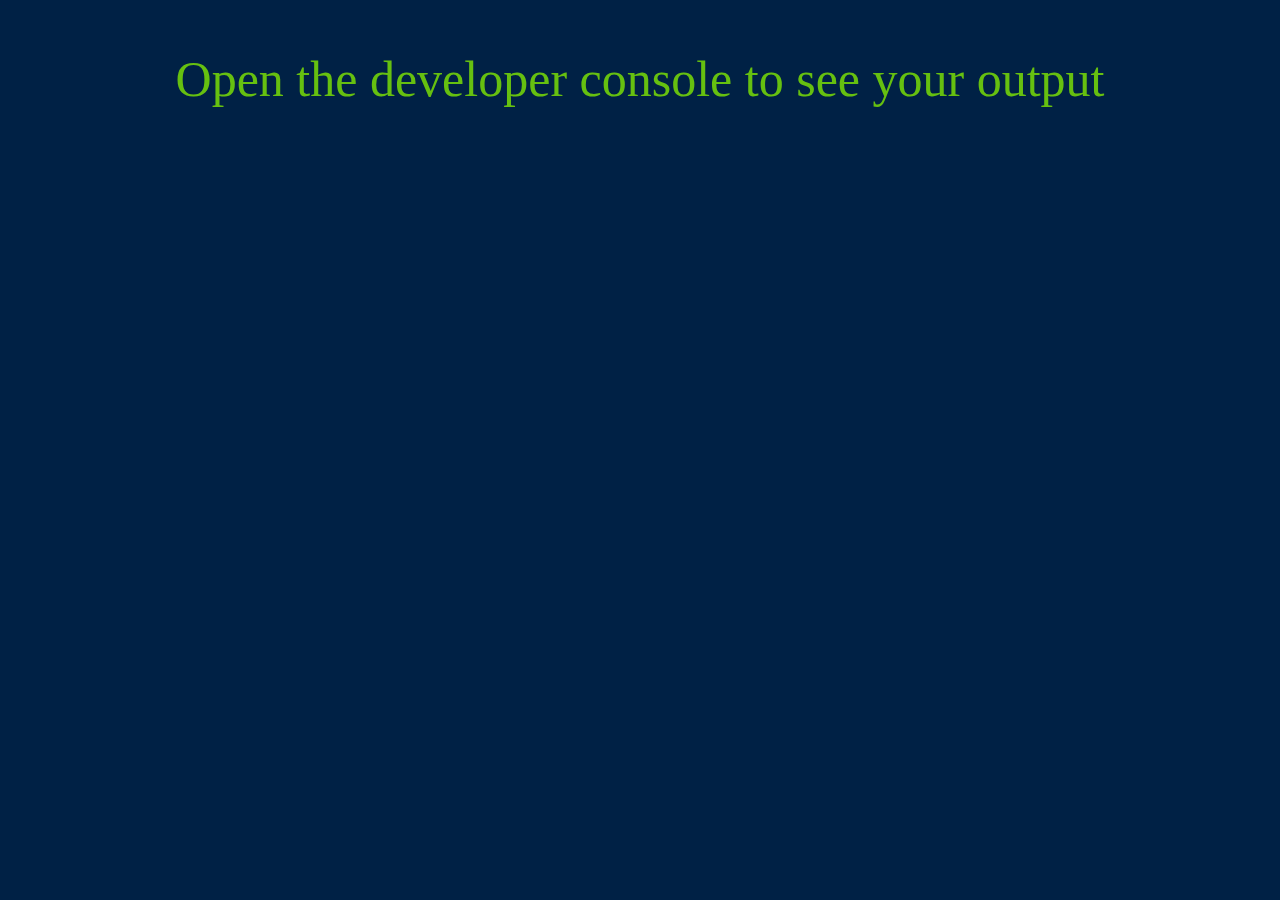
<file: class-00/lab-b/starter-code/index.html>
<!DOCTYPE html>
<html>
  <head>
    <title>Arrow Functions</title>
    <link rel="stylesheet" href="./styles.css">
  </head>
  <body>
    <main>
      <p>Open the developer console to see your output</p>
    </main>
    <script src="./app.js"></script>
  </body>
</html>
</file>
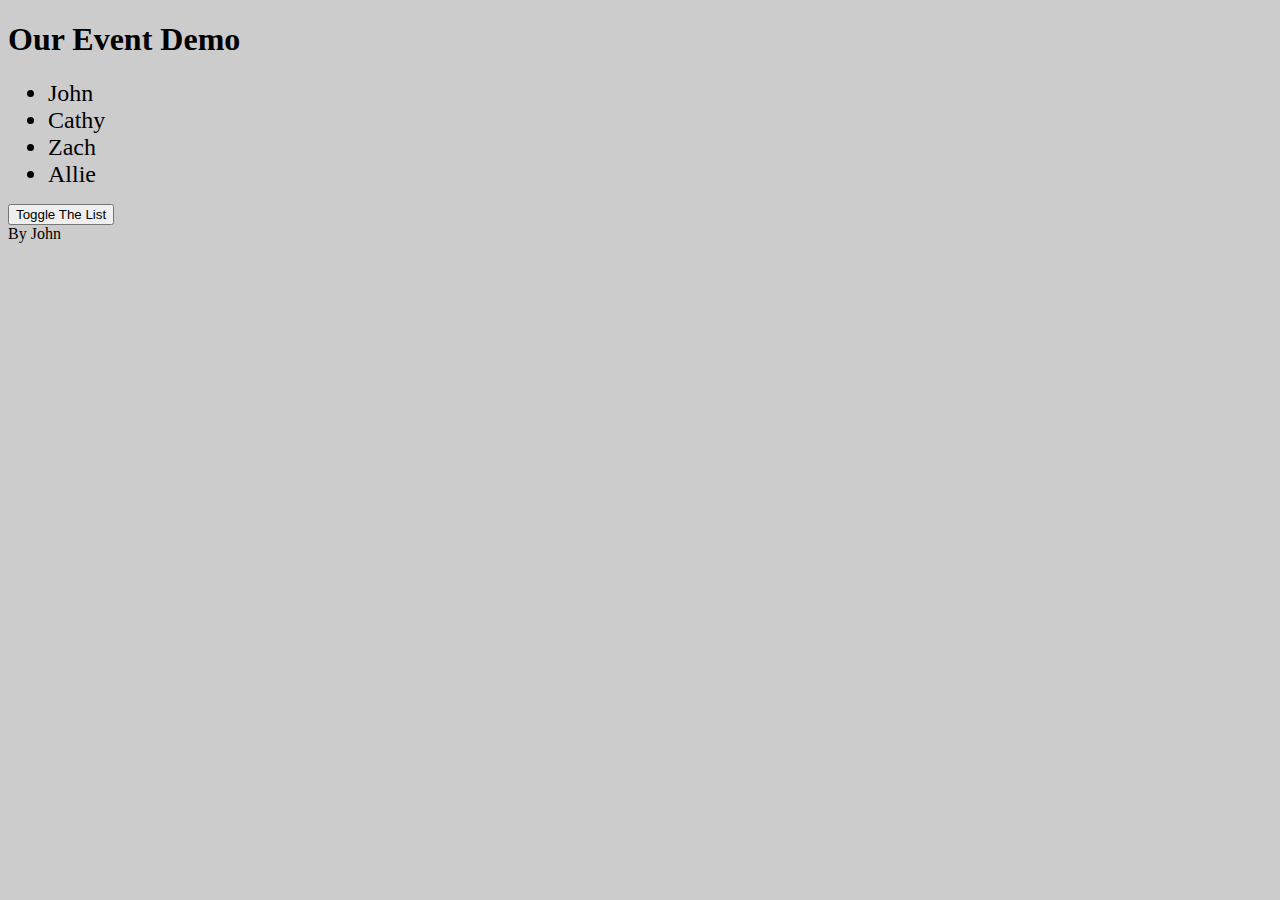
<file: class-02/demos/events/index.html>
<!DOCTYPE html>
<html>
  <head>
    <title>Events Demo</title>
    <link rel="stylesheet" href="styles.css" />
  </head>
  <body>
  <header><h1>Our Event Demo</h1></header>
    <main>
      <ul>
        <li class="person-template">
          <span class="ppl"></span>
        </li>
      </ul>
      <button>Toggle The List</button>
    </main>
    <footer>By John</footer>
    <script src="https://code.jquery.com/jquery-3.4.1.js"></script>
    <script src="app.js"></script>
  </body>
</html>
</file>
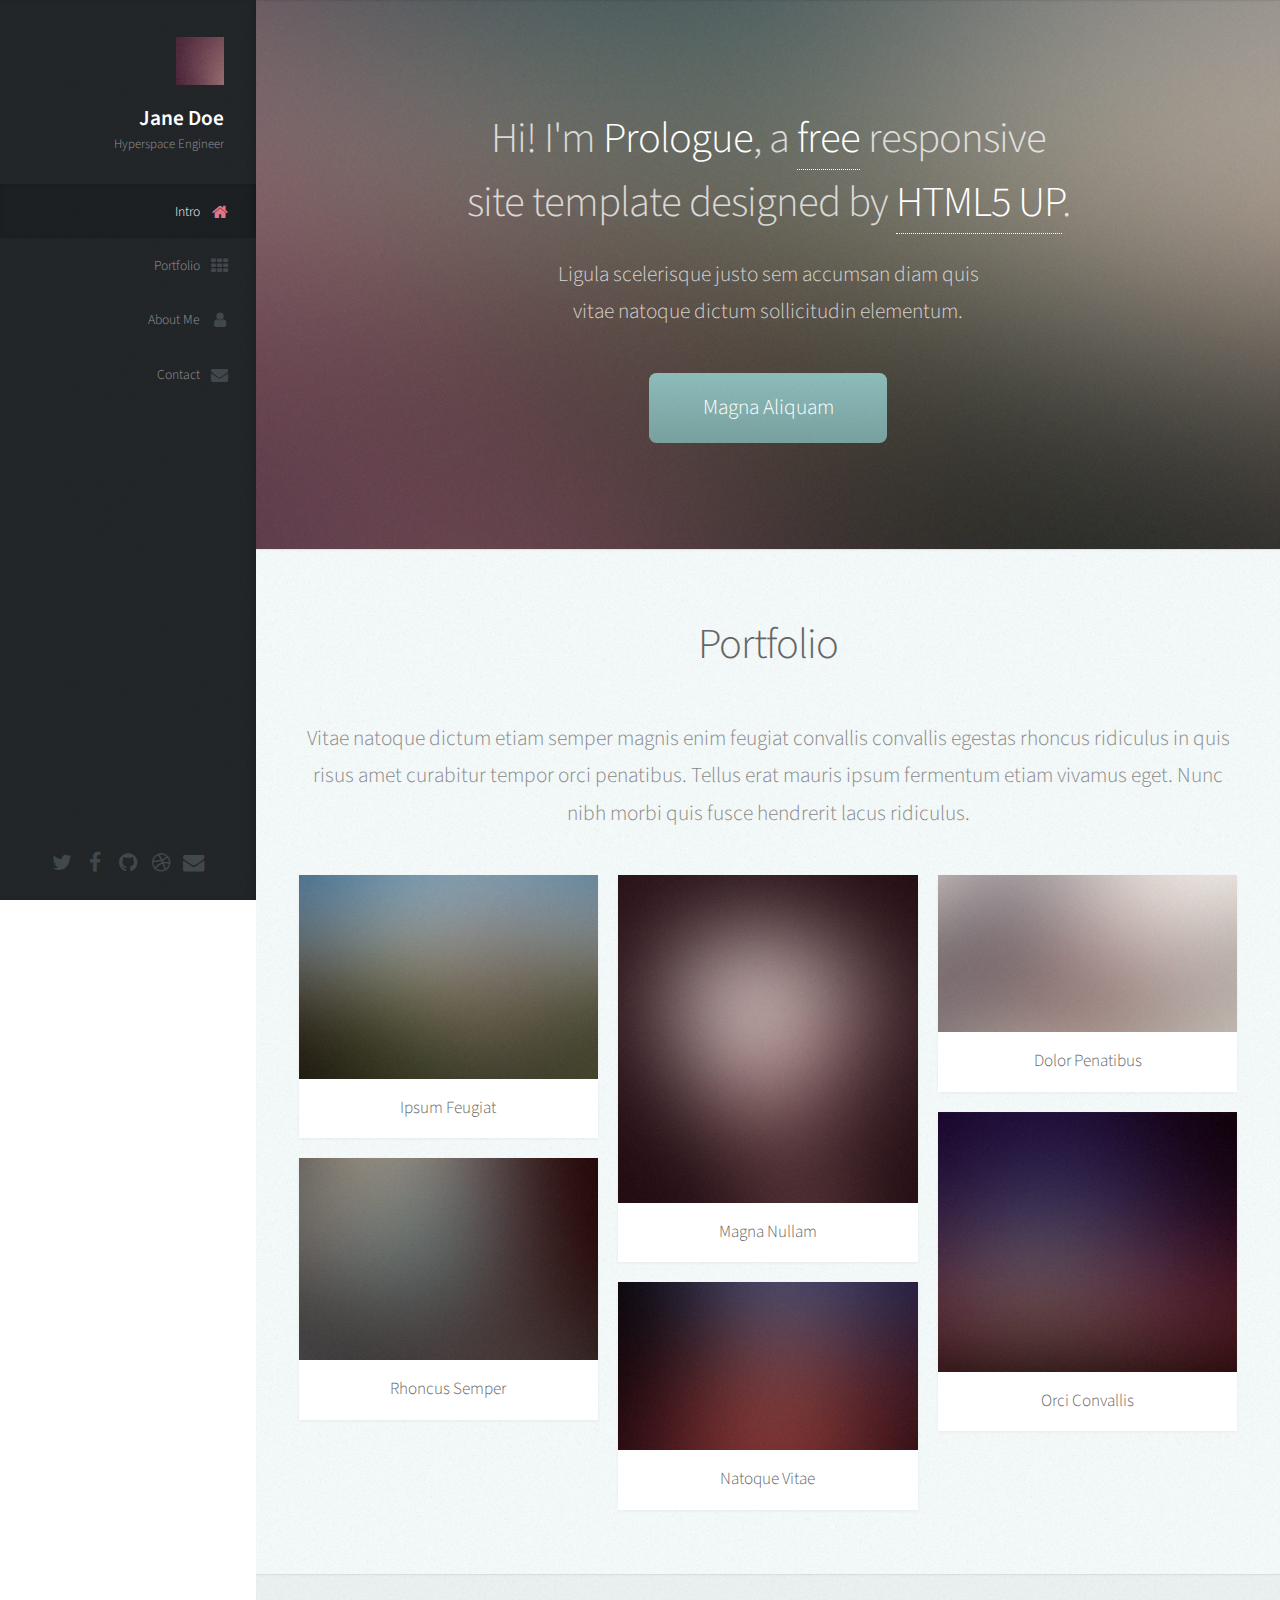
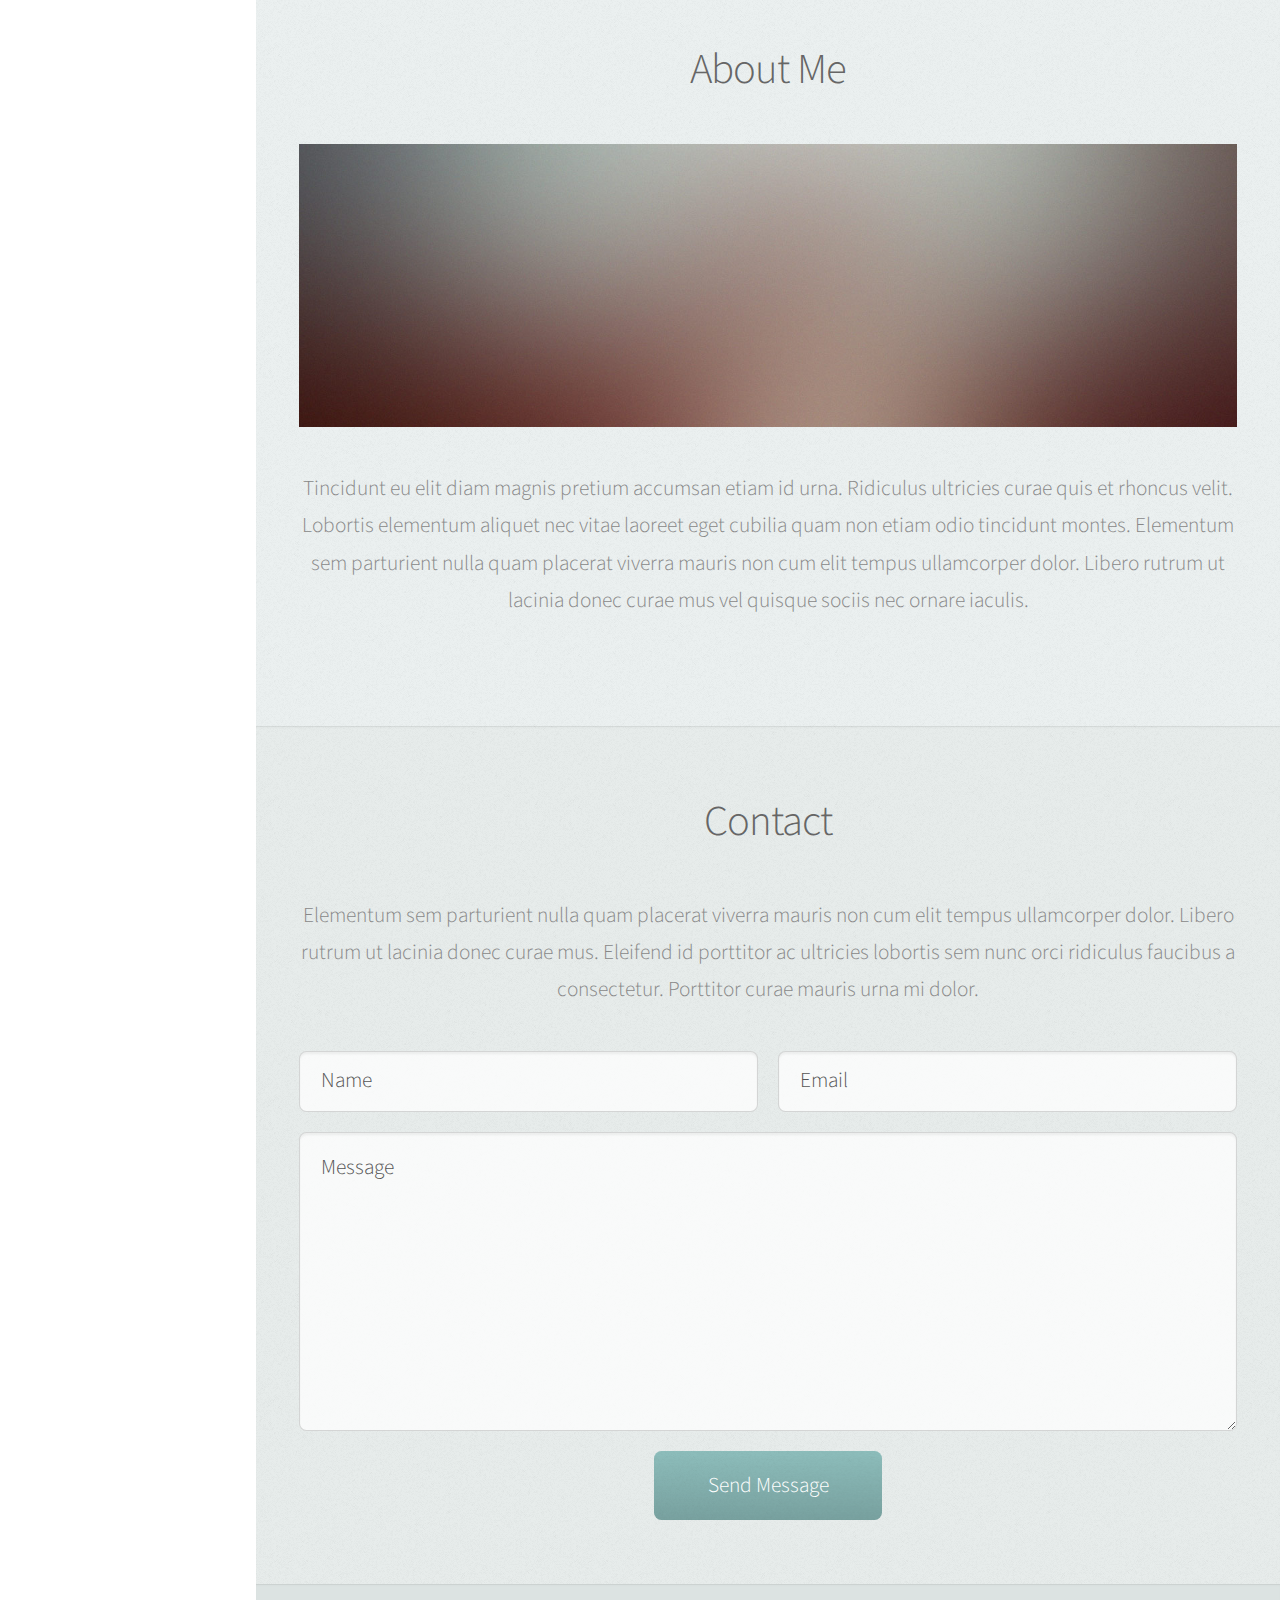
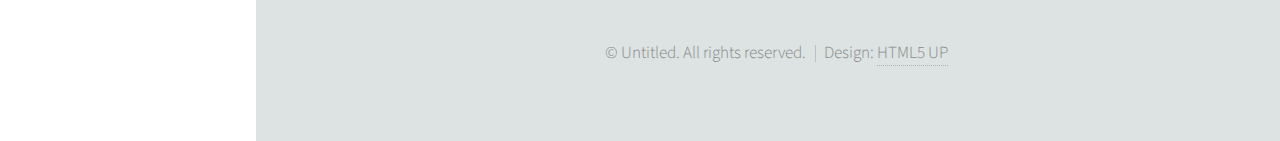
<file: class-04/lab/starter-code/index.html>
<!DOCTYPE HTML>
<!--
	Prologue by HTML5 UP
	html5up.net | @ajlkn
	Free for personal and commercial use under the CCA 3.0 license (html5up.net/license)
-->
<html>
	<head>
		<title>Prologue by HTML5 UP</title>
		<meta charset="utf-8" />
		<meta name="viewport" content="width=device-width, initial-scale=1, user-scalable=no" />
		<link rel="stylesheet" href="assets/css/main.css" />
	</head>
	<body class="is-preload">

		<!-- Header -->
			<div id="header">

				<div class="top">

					<!-- Logo -->
						<div id="logo">
							<span class="image avatar48"><img src="images/avatar.jpg" alt="" /></span>
							<h1 id="title">Jane Doe</h1>
							<p>Hyperspace Engineer</p>
						</div>

					<!-- Nav -->
						<nav id="nav">
							<ul>
								<li><a href="#top" id="top-link"><span class="icon fa-home">Intro</span></a></li>
								<li><a href="#portfolio" id="portfolio-link"><span class="icon fa-th">Portfolio</span></a></li>
								<li><a href="#about" id="about-link"><span class="icon fa-user">About Me</span></a></li>
								<li><a href="#contact" id="contact-link"><span class="icon fa-envelope">Contact</span></a></li>
							</ul>
						</nav>

				</div>

				<div class="bottom">

					<!-- Social Icons -->
						<ul class="icons">
							<li><a href="#" class="icon fa-twitter"><span class="label">Twitter</span></a></li>
							<li><a href="#" class="icon fa-facebook"><span class="label">Facebook</span></a></li>
							<li><a href="#" class="icon fa-github"><span class="label">Github</span></a></li>
							<li><a href="#" class="icon fa-dribbble"><span class="label">Dribbble</span></a></li>
							<li><a href="#" class="icon fa-envelope"><span class="label">Email</span></a></li>
						</ul>

				</div>

			</div>

		<!-- Main -->
			<div id="main">

				<!-- Intro -->
					<section id="top" class="one dark cover">
						<div class="container">

							<header>
								<h2 class="alt">Hi! I'm <strong>Prologue</strong>, a <a href="http://html5up.net/license">free</a> responsive<br />
								site template designed by <a href="http://html5up.net">HTML5 UP</a>.</h2>
								<p>Ligula scelerisque justo sem accumsan diam quis<br />
								vitae natoque dictum sollicitudin elementum.</p>
							</header>

							<footer>
								<a href="#portfolio" class="button scrolly">Magna Aliquam</a>
							</footer>

						</div>
					</section>

				<!-- Portfolio -->
					<section id="portfolio" class="two">
						<div class="container">

							<header>
								<h2>Portfolio</h2>
							</header>

							<p>Vitae natoque dictum etiam semper magnis enim feugiat convallis convallis
							egestas rhoncus ridiculus in quis risus amet curabitur tempor orci penatibus.
							Tellus erat mauris ipsum fermentum etiam vivamus eget. Nunc nibh morbi quis
							fusce hendrerit lacus ridiculus.</p>

							<div class="row">
								<div class="col-4 col-12-mobile">
									<article class="item">
										<a href="#" class="image fit"><img src="images/pic02.jpg" alt="" /></a>
										<header>
											<h3>Ipsum Feugiat</h3>
										</header>
									</article>
									<article class="item">
										<a href="#" class="image fit"><img src="images/pic03.jpg" alt="" /></a>
										<header>
											<h3>Rhoncus Semper</h3>
										</header>
									</article>
								</div>
								<div class="col-4 col-12-mobile">
									<article class="item">
										<a href="#" class="image fit"><img src="images/pic04.jpg" alt="" /></a>
										<header>
											<h3>Magna Nullam</h3>
										</header>
									</article>
									<article class="item">
										<a href="#" class="image fit"><img src="images/pic05.jpg" alt="" /></a>
										<header>
											<h3>Natoque Vitae</h3>
										</header>
									</article>
								</div>
								<div class="col-4 col-12-mobile">
									<article class="item">
										<a href="#" class="image fit"><img src="images/pic06.jpg" alt="" /></a>
										<header>
											<h3>Dolor Penatibus</h3>
										</header>
									</article>
									<article class="item">
										<a href="#" class="image fit"><img src="images/pic07.jpg" alt="" /></a>
										<header>
											<h3>Orci Convallis</h3>
										</header>
									</article>
								</div>
							</div>

						</div>
					</section>

				<!-- About Me -->
					<section id="about" class="three">
						<div class="container">

							<header>
								<h2>About Me</h2>
							</header>

							<a href="#" class="image featured"><img src="images/pic08.jpg" alt="" /></a>

							<p>Tincidunt eu elit diam magnis pretium accumsan etiam id urna. Ridiculus
							ultricies curae quis et rhoncus velit. Lobortis elementum aliquet nec vitae
							laoreet eget cubilia quam non etiam odio tincidunt montes. Elementum sem
							parturient nulla quam placerat viverra mauris non cum elit tempus ullamcorper
							dolor. Libero rutrum ut lacinia donec curae mus vel quisque sociis nec
							ornare iaculis.</p>

						</div>
					</section>

				<!-- Contact -->
					<section id="contact" class="four">
						<div class="container">

							<header>
								<h2>Contact</h2>
							</header>

							<p>Elementum sem parturient nulla quam placerat viverra
							mauris non cum elit tempus ullamcorper dolor. Libero rutrum ut lacinia
							donec curae mus. Eleifend id porttitor ac ultricies lobortis sem nunc
							orci ridiculus faucibus a consectetur. Porttitor curae mauris urna mi dolor.</p>

							<form method="post" action="#">
								<div class="row">
									<div class="col-6 col-12-mobile"><input type="text" name="name" placeholder="Name" /></div>
									<div class="col-6 col-12-mobile"><input type="text" name="email" placeholder="Email" /></div>
									<div class="col-12">
										<textarea name="message" placeholder="Message"></textarea>
									</div>
									<div class="col-12">
										<input type="submit" value="Send Message" />
									</div>
								</div>
							</form>

						</div>
					</section>

			</div>

		<!-- Footer -->
			<div id="footer">

				<!-- Copyright -->
					<ul class="copyright">
						<li>&copy; Untitled. All rights reserved.</li><li>Design: <a href="http://html5up.net">HTML5 UP</a></li>
					</ul>

			</div>

		<!-- Scripts -->
			<script src="assets/js/jquery.min.js"></script>
			<script src="assets/js/jquery.scrolly.min.js"></script>
			<script src="assets/js/jquery.scrollex.min.js"></script>
			<script src="assets/js/browser.min.js"></script>
			<script src="assets/js/breakpoints.min.js"></script>
			<script src="assets/js/util.js"></script>
			<script src="assets/js/main.js"></script>

	</body>
</html>
</file>
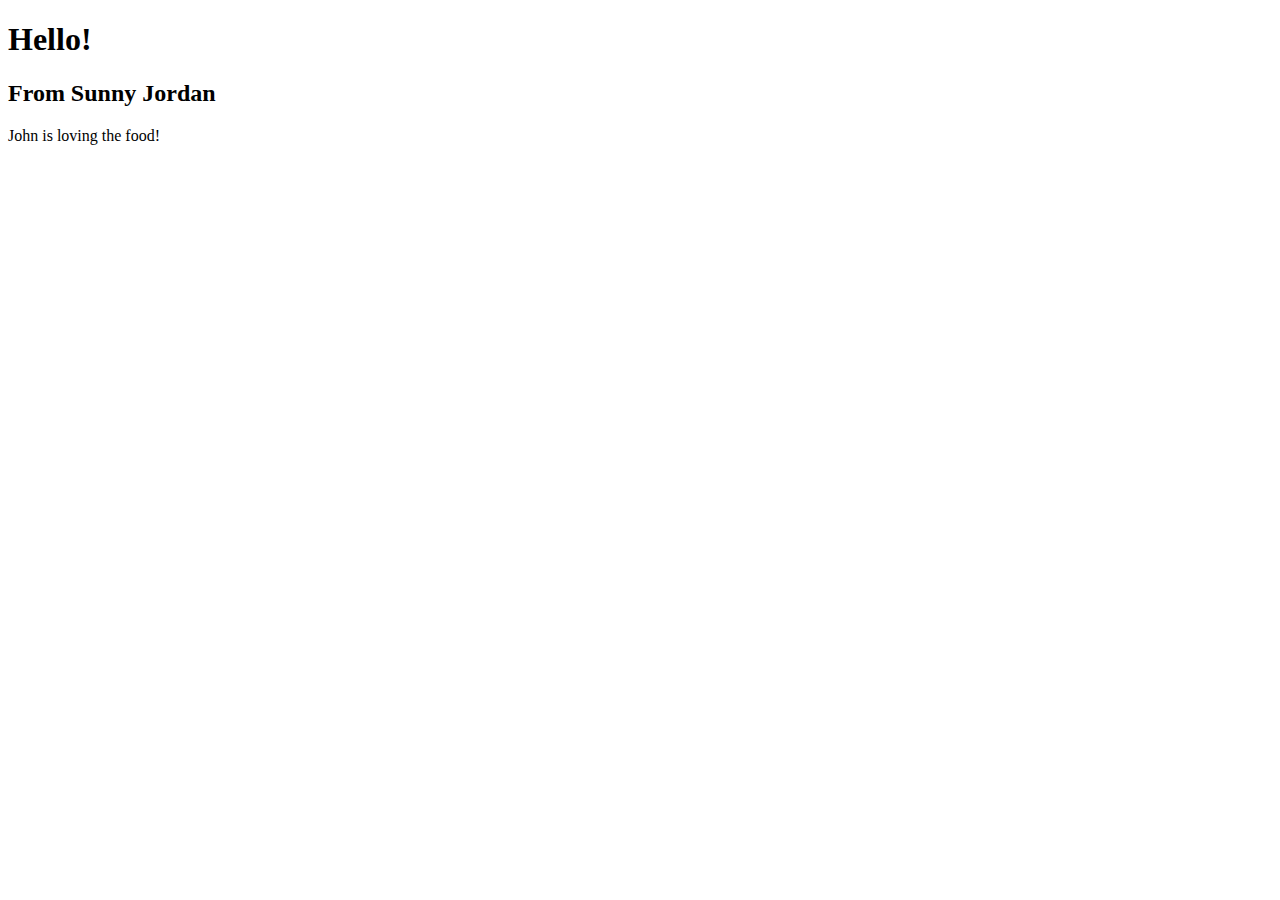
<file: class-05/demo/server-deployment/public/jordan.html>
<!DOCTYPE html>
<html>
  <head>
    <title>Welcome from Jordan</title>
  </head>
  <body>
    <header><h1>Hello!</h1></header>
    <main>
      <h2>From Sunny Jordan</h2>
      <p>John is loving the food!</p>
    </main>
  </body>
</html>
</file>
<file: class-00/lab-b/starter-code/styles.css>
body {
  background-color: #002145;
}

p {
  font-size: 50px;
  text-align: center;
  color: #66C010;
}
</file>
<file: class-02/demos/events/styles.css>
body {
  background: #ccc;
}

li.person-template {
  display:none;
}

ul {
  /*display:none;*/
  /*visibility: hidden;*/
}

ul.on {
  visibility: visible;
}

li {
  font-size: 1.5em;
}
</file>
<file: class-04/lab/starter-code/assets/css/main.css>
@import url("font-awesome.min.css");
@import url("https://fonts.googleapis.com/css?family=Source+Sans+Pro:300,300italic,400,600");

/*
	Prologue by HTML5 UP
	html5up.net | @ajlkn
	Free for personal and commercial use under the CCA 3.0 license (html5up.net/license)
*/

html, body, div, span, applet, object,
iframe, h1, h2, h3, h4, h5, h6, p, blockquote,
pre, a, abbr, acronym, address, big, cite,
code, del, dfn, em, img, ins, kbd, q, s, samp,
small, strike, strong, sub, sup, tt, var, b,
u, i, center, dl, dt, dd, ol, ul, li, fieldset,
form, label, legend, table, caption, tbody,
tfoot, thead, tr, th, td, article, aside,
canvas, details, embed, figure, figcaption,
footer, header, hgroup, menu, nav, output, ruby,
section, summary, time, mark, audio, video {
	margin: 0;
	padding: 0;
	border: 0;
	font-size: 100%;
	font: inherit;
	vertical-align: baseline;}

article, aside, details, figcaption, figure,
footer, header, hgroup, menu, nav, section {
	display: block;}

body {
	line-height: 1;
}

ol, ul {
	list-style: none;
}

blockquote, q {
	quotes: none;
}

	blockquote:before, blockquote:after, q:before, q:after {
		content: '';
		content: none;
	}

table {
	border-collapse: collapse;
	border-spacing: 0;
}

body {
	-webkit-text-size-adjust: none;
}

mark {
	background-color: transparent;
	color: inherit;
}

input::-moz-focus-inner {
	border: 0;
	padding: 0;
}

input, select, textarea {
	-moz-appearance: none;
	-webkit-appearance: none;
	-ms-appearance: none;
	appearance: none;
}

/* Basic */

	html {
		box-sizing: border-box;
	}

	*, *:before, *:after {
		box-sizing: inherit;
	}

	body {
		background: #fff;
		font-family: 'Source Sans Pro', sans-serif;
		font-size: 19pt;
		font-weight: 300;
		line-height: 1.75em;
		color: #888;
	}

		body.is-preload *, body.is-preload *:before, body.is-preload *:after {
			-moz-animation: none !important;
			-webkit-animation: none !important;
			-ms-animation: none !important;
			animation: none !important;
			-moz-transition: none !important;
			-webkit-transition: none !important;
			-ms-transition: none !important;
			transition: none !important;
		}

	input, textarea, select {
		font-family: 'Source Sans Pro', sans-serif;
		font-size: 19pt;
		font-weight: 300;
		line-height: 1.75em;
		color: #888;
	}

	h1, h2, h3, h4, h5, h6 {
		font-weight: 300;
		color: #666;
		line-height: 1.5em;
	}

	h1 a, h2 a, h3 a, h4 a, h5 a, h6 a {
		color: inherit;
		text-decoration: none;
	}

		h1 a strong, h2 a strong, h3 a strong, h4 a strong, h5 a strong, h6 a strong {
			color: #333;
		}

	h2 {
		font-size: 2em;
		letter-spacing: -1px;
	}

		h2.alt {
			color: #888;
		}

			h2.alt strong {
				color: #666;
			}

	h3 {
		font-size: 1.5em;
	}

	header {
		margin: 0 0 2em 0;
	}

		header > p {
			margin: 1em 0 0 0;
		}

	footer {
		margin: 2em 0 0 0;
	}

	strong, b {
		font-weight: 300;
		color: #666;
	}

	em, i {
		font-style: italic;
	}

	a {
		text-decoration: none;
		color: inherit;
		border-bottom: dotted 1px rgba(128, 128, 128, 0.5);
		-moz-transition: color 0.35s ease-in-out, border-bottom-color 0.35s ease-in-out;
		-webkit-transition: color 0.35s ease-in-out, border-bottom-color 0.35s ease-in-out;
		-ms-transition: color 0.35s ease-in-out, border-bottom-color 0.35s ease-in-out;
		transition: color 0.35s ease-in-out, border-bottom-color 0.35s ease-in-out;
		outline: 0;
	}

		a:hover {
			color: #E27689;
			border-bottom-color: rgba(255, 255, 255, 0);
		}

	sub {
		position: relative;
		top: 0.5em;
		font-size: 0.8em;
	}

	sup {
		position: relative;
		top: -0.5em;
		font-size: 0.8em;
	}

	hr {
		border: 0;
		border-top: solid 1px #ddd;
	}

	blockquote {
		border-left: solid 0.5em #ddd;
		padding: 1em 0 1em 2em;
		font-style: italic;
	}

	p, ul, ol, dl, table {
		margin-bottom: 2em;
	}

	br.clear {
		clear: both;
	}

/* Container */

	.container {
		margin: 0 auto;
		max-width: 100%;
		width: 1400px;
	}

		@media screen and (min-width: 961px) and (max-width: 1880px) {

			.container {
				width: 1200px;
			}

		}

		@media screen and (min-width: 961px) and (max-width: 1620px) {

			.container {
				width: 960px;
			}

		}

		@media screen and (min-width: 961px) and (max-width: 1320px) {

			.container {
				width: 100%;
			}

		}

		@media screen and (max-width: 960px) {

			.container {
				width: 100%;
			}

		}

		@media screen and (max-width: 736px) {

			.container {
				width: 100%;
			}

		}

/* Row */

	.row {
		display: flex;
		flex-wrap: wrap;
		box-sizing: border-box;
		align-items: stretch;
	}

		.row > * {
			box-sizing: border-box;
		}

		.row.gtr-uniform > * > :last-child {
			margin-bottom: 0;
		}

		.row.aln-left {
			justify-content: flex-start;
		}

		.row.aln-center {
			justify-content: center;
		}

		.row.aln-right {
			justify-content: flex-end;
		}

		.row.aln-top {
			align-items: flex-start;
		}

		.row.aln-middle {
			align-items: center;
		}

		.row.aln-bottom {
			align-items: flex-end;
		}

		.row > .imp {
			order: -1;
		}

		.row > .col-1 {
			width: 8.3333333333%;
		}

		.row > .off-1 {
			margin-left: 8.3333333333%;
		}

		.row > .col-2 {
			width: 16.6666666667%;
		}

		.row > .off-2 {
			margin-left: 16.6666666667%;
		}

		.row > .col-3 {
			width: 25%;
		}

		.row > .off-3 {
			margin-left: 25%;
		}

		.row > .col-4 {
			width: 33.3333333333%;
		}

		.row > .off-4 {
			margin-left: 33.3333333333%;
		}

		.row > .col-5 {
			width: 41.6666666667%;
		}

		.row > .off-5 {
			margin-left: 41.6666666667%;
		}

		.row > .col-6 {
			width: 50%;
		}

		.row > .off-6 {
			margin-left: 50%;
		}

		.row > .col-7 {
			width: 58.3333333333%;
		}

		.row > .off-7 {
			margin-left: 58.3333333333%;
		}

		.row > .col-8 {
			width: 66.6666666667%;
		}

		.row > .off-8 {
			margin-left: 66.6666666667%;
		}

		.row > .col-9 {
			width: 75%;
		}

		.row > .off-9 {
			margin-left: 75%;
		}

		.row > .col-10 {
			width: 83.3333333333%;
		}

		.row > .off-10 {
			margin-left: 83.3333333333%;
		}

		.row > .col-11 {
			width: 91.6666666667%;
		}

		.row > .off-11 {
			margin-left: 91.6666666667%;
		}

		.row > .col-12 {
			width: 100%;
		}

		.row > .off-12 {
			margin-left: 100%;
		}

		.row.gtr-0 {
			margin-top: 0px;
			margin-left: 0px;
		}

			.row.gtr-0 > * {
				padding: 0px 0 0 0px;
			}

			.row.gtr-0.gtr-uniform {
				margin-top: 0px;
			}

				.row.gtr-0.gtr-uniform > * {
					padding-top: 0px;
				}

		.row.gtr-25 {
			margin-top: -10px;
			margin-left: -10px;
		}

			.row.gtr-25 > * {
				padding: 10px 0 0 10px;
			}

			.row.gtr-25.gtr-uniform {
				margin-top: -10px;
			}

				.row.gtr-25.gtr-uniform > * {
					padding-top: 10px;
				}

		.row.gtr-50 {
			margin-top: -20px;
			margin-left: -20px;
		}

			.row.gtr-50 > * {
				padding: 20px 0 0 20px;
			}

			.row.gtr-50.gtr-uniform {
				margin-top: -20px;
			}

				.row.gtr-50.gtr-uniform > * {
					padding-top: 20px;
				}

		.row {
			margin-top: -40px;
			margin-left: -40px;
		}

			.row > * {
				padding: 40px 0 0 40px;
			}

			.row.gtr-uniform {
				margin-top: -40px;
			}

				.row.gtr-uniform > * {
					padding-top: 40px;
				}

		.row.gtr-150 {
			margin-top: -60px;
			margin-left: -60px;
		}

			.row.gtr-150 > * {
				padding: 60px 0 0 60px;
			}

			.row.gtr-150.gtr-uniform {
				margin-top: -60px;
			}

				.row.gtr-150.gtr-uniform > * {
					padding-top: 60px;
				}

		.row.gtr-200 {
			margin-top: -80px;
			margin-left: -80px;
		}

			.row.gtr-200 > * {
				padding: 80px 0 0 80px;
			}

			.row.gtr-200.gtr-uniform {
				margin-top: -80px;
			}

				.row.gtr-200.gtr-uniform > * {
					padding-top: 80px;
				}

		@media screen and (min-width: 961px) and (max-width: 1880px) {

			.row {
				display: flex;
				flex-wrap: wrap;
				box-sizing: border-box;
				align-items: stretch;
			}

				.row > * {
					box-sizing: border-box;
				}

				.row.gtr-uniform > * > :last-child {
					margin-bottom: 0;
				}

				.row.aln-left {
					justify-content: flex-start;
				}

				.row.aln-center {
					justify-content: center;
				}

				.row.aln-right {
					justify-content: flex-end;
				}

				.row.aln-top {
					align-items: flex-start;
				}

				.row.aln-middle {
					align-items: center;
				}

				.row.aln-bottom {
					align-items: flex-end;
				}

				.row > .imp-wide {
					order: -1;
				}

				.row > .col-1-wide {
					width: 8.3333333333%;
				}

				.row > .off-1-wide {
					margin-left: 8.3333333333%;
				}

				.row > .col-2-wide {
					width: 16.6666666667%;
				}

				.row > .off-2-wide {
					margin-left: 16.6666666667%;
				}

				.row > .col-3-wide {
					width: 25%;
				}

				.row > .off-3-wide {
					margin-left: 25%;
				}

				.row > .col-4-wide {
					width: 33.3333333333%;
				}

				.row > .off-4-wide {
					margin-left: 33.3333333333%;
				}

				.row > .col-5-wide {
					width: 41.6666666667%;
				}

				.row > .off-5-wide {
					margin-left: 41.6666666667%;
				}

				.row > .col-6-wide {
					width: 50%;
				}

				.row > .off-6-wide {
					margin-left: 50%;
				}

				.row > .col-7-wide {
					width: 58.3333333333%;
				}

				.row > .off-7-wide {
					margin-left: 58.3333333333%;
				}

				.row > .col-8-wide {
					width: 66.6666666667%;
				}

				.row > .off-8-wide {
					margin-left: 66.6666666667%;
				}

				.row > .col-9-wide {
					width: 75%;
				}

				.row > .off-9-wide {
					margin-left: 75%;
				}

				.row > .col-10-wide {
					width: 83.3333333333%;
				}

				.row > .off-10-wide {
					margin-left: 83.3333333333%;
				}

				.row > .col-11-wide {
					width: 91.6666666667%;
				}

				.row > .off-11-wide {
					margin-left: 91.6666666667%;
				}

				.row > .col-12-wide {
					width: 100%;
				}

				.row > .off-12-wide {
					margin-left: 100%;
				}

				.row.gtr-0 {
					margin-top: 0px;
					margin-left: 0px;
				}

					.row.gtr-0 > * {
						padding: 0px 0 0 0px;
					}

					.row.gtr-0.gtr-uniform {
						margin-top: 0px;
					}

						.row.gtr-0.gtr-uniform > * {
							padding-top: 0px;
						}

				.row.gtr-25 {
					margin-top: -10px;
					margin-left: -10px;
				}

					.row.gtr-25 > * {
						padding: 10px 0 0 10px;
					}

					.row.gtr-25.gtr-uniform {
						margin-top: -10px;
					}

						.row.gtr-25.gtr-uniform > * {
							padding-top: 10px;
						}

				.row.gtr-50 {
					margin-top: -20px;
					margin-left: -20px;
				}

					.row.gtr-50 > * {
						padding: 20px 0 0 20px;
					}

					.row.gtr-50.gtr-uniform {
						margin-top: -20px;
					}

						.row.gtr-50.gtr-uniform > * {
							padding-top: 20px;
						}

				.row {
					margin-top: -40px;
					margin-left: -40px;
				}

					.row > * {
						padding: 40px 0 0 40px;
					}

					.row.gtr-uniform {
						margin-top: -40px;
					}

						.row.gtr-uniform > * {
							padding-top: 40px;
						}

				.row.gtr-150 {
					margin-top: -60px;
					margin-left: -60px;
				}

					.row.gtr-150 > * {
						padding: 60px 0 0 60px;
					}

					.row.gtr-150.gtr-uniform {
						margin-top: -60px;
					}

						.row.gtr-150.gtr-uniform > * {
							padding-top: 60px;
						}

				.row.gtr-200 {
					margin-top: -80px;
					margin-left: -80px;
				}

					.row.gtr-200 > * {
						padding: 80px 0 0 80px;
					}

					.row.gtr-200.gtr-uniform {
						margin-top: -80px;
					}

						.row.gtr-200.gtr-uniform > * {
							padding-top: 80px;
						}

		}

		@media screen and (min-width: 961px) and (max-width: 1620px) {

			.row {
				display: flex;
				flex-wrap: wrap;
				box-sizing: border-box;
				align-items: stretch;
			}

				.row > * {
					box-sizing: border-box;
				}

				.row.gtr-uniform > * > :last-child {
					margin-bottom: 0;
				}

				.row.aln-left {
					justify-content: flex-start;
				}

				.row.aln-center {
					justify-content: center;
				}

				.row.aln-right {
					justify-content: flex-end;
				}

				.row.aln-top {
					align-items: flex-start;
				}

				.row.aln-middle {
					align-items: center;
				}

				.row.aln-bottom {
					align-items: flex-end;
				}

				.row > .imp-normal {
					order: -1;
				}

				.row > .col-1-normal {
					width: 8.3333333333%;
				}

				.row > .off-1-normal {
					margin-left: 8.3333333333%;
				}

				.row > .col-2-normal {
					width: 16.6666666667%;
				}

				.row > .off-2-normal {
					margin-left: 16.6666666667%;
				}

				.row > .col-3-normal {
					width: 25%;
				}

				.row > .off-3-normal {
					margin-left: 25%;
				}

				.row > .col-4-normal {
					width: 33.3333333333%;
				}

				.row > .off-4-normal {
					margin-left: 33.3333333333%;
				}

				.row > .col-5-normal {
					width: 41.6666666667%;
				}

				.row > .off-5-normal {
					margin-left: 41.6666666667%;
				}

				.row > .col-6-normal {
					width: 50%;
				}

				.row > .off-6-normal {
					margin-left: 50%;
				}

				.row > .col-7-normal {
					width: 58.3333333333%;
				}

				.row > .off-7-normal {
					margin-left: 58.3333333333%;
				}

				.row > .col-8-normal {
					width: 66.6666666667%;
				}

				.row > .off-8-normal {
					margin-left: 66.6666666667%;
				}

				.row > .col-9-normal {
					width: 75%;
				}

				.row > .off-9-normal {
					margin-left: 75%;
				}

				.row > .col-10-normal {
					width: 83.3333333333%;
				}

				.row > .off-10-normal {
					margin-left: 83.3333333333%;
				}

				.row > .col-11-normal {
					width: 91.6666666667%;
				}

				.row > .off-11-normal {
					margin-left: 91.6666666667%;
				}

				.row > .col-12-normal {
					width: 100%;
				}

				.row > .off-12-normal {
					margin-left: 100%;
				}

				.row.gtr-0 {
					margin-top: 0px;
					margin-left: 0px;
				}

					.row.gtr-0 > * {
						padding: 0px 0 0 0px;
					}

					.row.gtr-0.gtr-uniform {
						margin-top: 0px;
					}

						.row.gtr-0.gtr-uniform > * {
							padding-top: 0px;
						}

				.row.gtr-25 {
					margin-top: -10px;
					margin-left: -10px;
				}

					.row.gtr-25 > * {
						padding: 10px 0 0 10px;
					}

					.row.gtr-25.gtr-uniform {
						margin-top: -10px;
					}

						.row.gtr-25.gtr-uniform > * {
							padding-top: 10px;
						}

				.row.gtr-50 {
					margin-top: -20px;
					margin-left: -20px;
				}

					.row.gtr-50 > * {
						padding: 20px 0 0 20px;
					}

					.row.gtr-50.gtr-uniform {
						margin-top: -20px;
					}

						.row.gtr-50.gtr-uniform > * {
							padding-top: 20px;
						}

				.row {
					margin-top: -40px;
					margin-left: -40px;
				}

					.row > * {
						padding: 40px 0 0 40px;
					}

					.row.gtr-uniform {
						margin-top: -40px;
					}

						.row.gtr-uniform > * {
							padding-top: 40px;
						}

				.row.gtr-150 {
					margin-top: -60px;
					margin-left: -60px;
				}

					.row.gtr-150 > * {
						padding: 60px 0 0 60px;
					}

					.row.gtr-150.gtr-uniform {
						margin-top: -60px;
					}

						.row.gtr-150.gtr-uniform > * {
							padding-top: 60px;
						}

				.row.gtr-200 {
					margin-top: -80px;
					margin-left: -80px;
				}

					.row.gtr-200 > * {
						padding: 80px 0 0 80px;
					}

					.row.gtr-200.gtr-uniform {
						margin-top: -80px;
					}

						.row.gtr-200.gtr-uniform > * {
							padding-top: 80px;
						}

		}

		@media screen and (min-width: 961px) and (max-width: 1320px) {

			.row {
				display: flex;
				flex-wrap: wrap;
				box-sizing: border-box;
				align-items: stretch;
			}

				.row > * {
					box-sizing: border-box;
				}

				.row.gtr-uniform > * > :last-child {
					margin-bottom: 0;
				}

				.row.aln-left {
					justify-content: flex-start;
				}

				.row.aln-center {
					justify-content: center;
				}

				.row.aln-right {
					justify-content: flex-end;
				}

				.row.aln-top {
					align-items: flex-start;
				}

				.row.aln-middle {
					align-items: center;
				}

				.row.aln-bottom {
					align-items: flex-end;
				}

				.row > .imp-narrow {
					order: -1;
				}

				.row > .col-1-narrow {
					width: 8.3333333333%;
				}

				.row > .off-1-narrow {
					margin-left: 8.3333333333%;
				}

				.row > .col-2-narrow {
					width: 16.6666666667%;
				}

				.row > .off-2-narrow {
					margin-left: 16.6666666667%;
				}

				.row > .col-3-narrow {
					width: 25%;
				}

				.row > .off-3-narrow {
					margin-left: 25%;
				}

				.row > .col-4-narrow {
					width: 33.3333333333%;
				}

				.row > .off-4-narrow {
					margin-left: 33.3333333333%;
				}

				.row > .col-5-narrow {
					width: 41.6666666667%;
				}

				.row > .off-5-narrow {
					margin-left: 41.6666666667%;
				}

				.row > .col-6-narrow {
					width: 50%;
				}

				.row > .off-6-narrow {
					margin-left: 50%;
				}

				.row > .col-7-narrow {
					width: 58.3333333333%;
				}

				.row > .off-7-narrow {
					margin-left: 58.3333333333%;
				}

				.row > .col-8-narrow {
					width: 66.6666666667%;
				}

				.row > .off-8-narrow {
					margin-left: 66.6666666667%;
				}

				.row > .col-9-narrow {
					width: 75%;
				}

				.row > .off-9-narrow {
					margin-left: 75%;
				}

				.row > .col-10-narrow {
					width: 83.3333333333%;
				}

				.row > .off-10-narrow {
					margin-left: 83.3333333333%;
				}

				.row > .col-11-narrow {
					width: 91.6666666667%;
				}

				.row > .off-11-narrow {
					margin-left: 91.6666666667%;
				}

				.row > .col-12-narrow {
					width: 100%;
				}

				.row > .off-12-narrow {
					margin-left: 100%;
				}

				.row.gtr-0 {
					margin-top: 0px;
					margin-left: 0px;
				}

					.row.gtr-0 > * {
						padding: 0px 0 0 0px;
					}

					.row.gtr-0.gtr-uniform {
						margin-top: 0px;
					}

						.row.gtr-0.gtr-uniform > * {
							padding-top: 0px;
						}

				.row.gtr-25 {
					margin-top: -5px;
					margin-left: -5px;
				}

					.row.gtr-25 > * {
						padding: 5px 0 0 5px;
					}

					.row.gtr-25.gtr-uniform {
						margin-top: -5px;
					}

						.row.gtr-25.gtr-uniform > * {
							padding-top: 5px;
						}

				.row.gtr-50 {
					margin-top: -10px;
					margin-left: -10px;
				}

					.row.gtr-50 > * {
						padding: 10px 0 0 10px;
					}

					.row.gtr-50.gtr-uniform {
						margin-top: -10px;
					}

						.row.gtr-50.gtr-uniform > * {
							padding-top: 10px;
						}

				.row {
					margin-top: -20px;
					margin-left: -20px;
				}

					.row > * {
						padding: 20px 0 0 20px;
					}

					.row.gtr-uniform {
						margin-top: -20px;
					}

						.row.gtr-uniform > * {
							padding-top: 20px;
						}

				.row.gtr-150 {
					margin-top: -30px;
					margin-left: -30px;
				}

					.row.gtr-150 > * {
						padding: 30px 0 0 30px;
					}

					.row.gtr-150.gtr-uniform {
						margin-top: -30px;
					}

						.row.gtr-150.gtr-uniform > * {
							padding-top: 30px;
						}

				.row.gtr-200 {
					margin-top: -40px;
					margin-left: -40px;
				}

					.row.gtr-200 > * {
						padding: 40px 0 0 40px;
					}

					.row.gtr-200.gtr-uniform {
						margin-top: -40px;
					}

						.row.gtr-200.gtr-uniform > * {
							padding-top: 40px;
						}

		}

		@media screen and (max-width: 960px) {

			.row {
				display: flex;
				flex-wrap: wrap;
				box-sizing: border-box;
				align-items: stretch;
			}

				.row > * {
					box-sizing: border-box;
				}

				.row.gtr-uniform > * > :last-child {
					margin-bottom: 0;
				}

				.row.aln-left {
					justify-content: flex-start;
				}

				.row.aln-center {
					justify-content: center;
				}

				.row.aln-right {
					justify-content: flex-end;
				}

				.row.aln-top {
					align-items: flex-start;
				}

				.row.aln-middle {
					align-items: center;
				}

				.row.aln-bottom {
					align-items: flex-end;
				}

				.row > .imp-narrower {
					order: -1;
				}

				.row > .col-1-narrower {
					width: 8.3333333333%;
				}

				.row > .off-1-narrower {
					margin-left: 8.3333333333%;
				}

				.row > .col-2-narrower {
					width: 16.6666666667%;
				}

				.row > .off-2-narrower {
					margin-left: 16.6666666667%;
				}

				.row > .col-3-narrower {
					width: 25%;
				}

				.row > .off-3-narrower {
					margin-left: 25%;
				}

				.row > .col-4-narrower {
					width: 33.3333333333%;
				}

				.row > .off-4-narrower {
					margin-left: 33.3333333333%;
				}

				.row > .col-5-narrower {
					width: 41.6666666667%;
				}

				.row > .off-5-narrower {
					margin-left: 41.6666666667%;
				}

				.row > .col-6-narrower {
					width: 50%;
				}

				.row > .off-6-narrower {
					margin-left: 50%;
				}

				.row > .col-7-narrower {
					width: 58.3333333333%;
				}

				.row > .off-7-narrower {
					margin-left: 58.3333333333%;
				}

				.row > .col-8-narrower {
					width: 66.6666666667%;
				}

				.row > .off-8-narrower {
					margin-left: 66.6666666667%;
				}

				.row > .col-9-narrower {
					width: 75%;
				}

				.row > .off-9-narrower {
					margin-left: 75%;
				}

				.row > .col-10-narrower {
					width: 83.3333333333%;
				}

				.row > .off-10-narrower {
					margin-left: 83.3333333333%;
				}

				.row > .col-11-narrower {
					width: 91.6666666667%;
				}

				.row > .off-11-narrower {
					margin-left: 91.6666666667%;
				}

				.row > .col-12-narrower {
					width: 100%;
				}

				.row > .off-12-narrower {
					margin-left: 100%;
				}

				.row.gtr-0 {
					margin-top: 0px;
					margin-left: 0px;
				}

					.row.gtr-0 > * {
						padding: 0px 0 0 0px;
					}

					.row.gtr-0.gtr-uniform {
						margin-top: 0px;
					}

						.row.gtr-0.gtr-uniform > * {
							padding-top: 0px;
						}

				.row.gtr-25 {
					margin-top: -5px;
					margin-left: -5px;
				}

					.row.gtr-25 > * {
						padding: 5px 0 0 5px;
					}

					.row.gtr-25.gtr-uniform {
						margin-top: -5px;
					}

						.row.gtr-25.gtr-uniform > * {
							padding-top: 5px;
						}

				.row.gtr-50 {
					margin-top: -10px;
					margin-left: -10px;
				}

					.row.gtr-50 > * {
						padding: 10px 0 0 10px;
					}

					.row.gtr-50.gtr-uniform {
						margin-top: -10px;
					}

						.row.gtr-50.gtr-uniform > * {
							padding-top: 10px;
						}

				.row {
					margin-top: -20px;
					margin-left: -20px;
				}

					.row > * {
						padding: 20px 0 0 20px;
					}

					.row.gtr-uniform {
						margin-top: -20px;
					}

						.row.gtr-uniform > * {
							padding-top: 20px;
						}

				.row.gtr-150 {
					margin-top: -30px;
					margin-left: -30px;
				}

					.row.gtr-150 > * {
						padding: 30px 0 0 30px;
					}

					.row.gtr-150.gtr-uniform {
						margin-top: -30px;
					}

						.row.gtr-150.gtr-uniform > * {
							padding-top: 30px;
						}

				.row.gtr-200 {
					margin-top: -40px;
					margin-left: -40px;
				}

					.row.gtr-200 > * {
						padding: 40px 0 0 40px;
					}

					.row.gtr-200.gtr-uniform {
						margin-top: -40px;
					}

						.row.gtr-200.gtr-uniform > * {
							padding-top: 40px;
						}

		}

		@media screen and (max-width: 736px) {

			.row {
				display: flex;
				flex-wrap: wrap;
				box-sizing: border-box;
				align-items: stretch;
			}

				.row > * {
					box-sizing: border-box;
				}

				.row.gtr-uniform > * > :last-child {
					margin-bottom: 0;
				}

				.row.aln-left {
					justify-content: flex-start;
				}

				.row.aln-center {
					justify-content: center;
				}

				.row.aln-right {
					justify-content: flex-end;
				}

				.row.aln-top {
					align-items: flex-start;
				}

				.row.aln-middle {
					align-items: center;
				}

				.row.aln-bottom {
					align-items: flex-end;
				}

				.row > .imp-mobile {
					order: -1;
				}

				.row > .col-1-mobile {
					width: 8.3333333333%;
				}

				.row > .off-1-mobile {
					margin-left: 8.3333333333%;
				}

				.row > .col-2-mobile {
					width: 16.6666666667%;
				}

				.row > .off-2-mobile {
					margin-left: 16.6666666667%;
				}

				.row > .col-3-mobile {
					width: 25%;
				}

				.row > .off-3-mobile {
					margin-left: 25%;
				}

				.row > .col-4-mobile {
					width: 33.3333333333%;
				}

				.row > .off-4-mobile {
					margin-left: 33.3333333333%;
				}

				.row > .col-5-mobile {
					width: 41.6666666667%;
				}

				.row > .off-5-mobile {
					margin-left: 41.6666666667%;
				}

				.row > .col-6-mobile {
					width: 50%;
				}

				.row > .off-6-mobile {
					margin-left: 50%;
				}

				.row > .col-7-mobile {
					width: 58.3333333333%;
				}

				.row > .off-7-mobile {
					margin-left: 58.3333333333%;
				}

				.row > .col-8-mobile {
					width: 66.6666666667%;
				}

				.row > .off-8-mobile {
					margin-left: 66.6666666667%;
				}

				.row > .col-9-mobile {
					width: 75%;
				}

				.row > .off-9-mobile {
					margin-left: 75%;
				}

				.row > .col-10-mobile {
					width: 83.3333333333%;
				}

				.row > .off-10-mobile {
					margin-left: 83.3333333333%;
				}

				.row > .col-11-mobile {
					width: 91.6666666667%;
				}

				.row > .off-11-mobile {
					margin-left: 91.6666666667%;
				}

				.row > .col-12-mobile {
					width: 100%;
				}

				.row > .off-12-mobile {
					margin-left: 100%;
				}

				.row.gtr-0 {
					margin-top: 0px;
					margin-left: 0px;
				}

					.row.gtr-0 > * {
						padding: 0px 0 0 0px;
					}

					.row.gtr-0.gtr-uniform {
						margin-top: 0px;
					}

						.row.gtr-0.gtr-uniform > * {
							padding-top: 0px;
						}

				.row.gtr-25 {
					margin-top: -5px;
					margin-left: -5px;
				}

					.row.gtr-25 > * {
						padding: 5px 0 0 5px;
					}

					.row.gtr-25.gtr-uniform {
						margin-top: -5px;
					}

						.row.gtr-25.gtr-uniform > * {
							padding-top: 5px;
						}

				.row.gtr-50 {
					margin-top: -10px;
					margin-left: -10px;
				}

					.row.gtr-50 > * {
						padding: 10px 0 0 10px;
					}

					.row.gtr-50.gtr-uniform {
						margin-top: -10px;
					}

						.row.gtr-50.gtr-uniform > * {
							padding-top: 10px;
						}

				.row {
					margin-top: -20px;
					margin-left: -20px;
				}

					.row > * {
						padding: 20px 0 0 20px;
					}

					.row.gtr-uniform {
						margin-top: -20px;
					}

						.row.gtr-uniform > * {
							padding-top: 20px;
						}

				.row.gtr-150 {
					margin-top: -30px;
					margin-left: -30px;
				}

					.row.gtr-150 > * {
						padding: 30px 0 0 30px;
					}

					.row.gtr-150.gtr-uniform {
						margin-top: -30px;
					}

						.row.gtr-150.gtr-uniform > * {
							padding-top: 30px;
						}

				.row.gtr-200 {
					margin-top: -40px;
					margin-left: -40px;
				}

					.row.gtr-200 > * {
						padding: 40px 0 0 40px;
					}

					.row.gtr-200.gtr-uniform {
						margin-top: -40px;
					}

						.row.gtr-200.gtr-uniform > * {
							padding-top: 40px;
						}

		}

/* Sections/Article */

	section, article {
		margin-bottom: 3em;
	}

		section > :last-child,
		section > .container, section:last-child, article > :last-child,
		article > .container, article:last-child {
			margin-bottom: 0;
		}

		.row > section, .row > article {
			margin-bottom: 0;
		}

/* Image */

	.image {
		display: inline-block;
		border: 0;
	}

		.image img {
			display: block;
			width: 100%;
		}

		.image.avatar48 {
			width: 48px;
			height: 48px;
			background: #f00;
		}

			.image.avatar48 img {
				width: 48px;
				height: 48px;
			}

		.image.fit {
			display: block;
			width: 100%;
		}

		.image.featured {
			display: block;
			width: 100%;
			margin: 0 0 2em 0;
		}

		.image.left {
			float: left;
			margin: 0 2em 2em 0;
		}

		.image.centered {
			display: block;
			margin: 0 0 2em 0;
		}

			.image.centered img {
				margin: 0 auto;
				width: auto;
			}

/* List */

	ul {
		list-style: disc;
		padding-left: 1em;
	}

		ul li {
			padding-left: 0.5em;
		}

	ol {
		list-style: decimal;
		padding-left: 1.25em;
	}

		ol li {
			padding-left: 0.25em;
		}

/* Icons */

	ul.icons {
		cursor: default;
		list-style: none;
		padding-left: 0;
	}

		ul.icons li {
			display: inline-block;
			padding-left: 0;
		}

		ul.icons a {
			display: inline-block;
			width: 2em;
			height: 2em;
			line-height: 2em;
			text-align: center;
			border: 0;
		}

/* Form */

	form label {
		display: block;
		text-align: left;
		margin-bottom: 0.5em;
	}

	form input[type="text"],
	form input[type="email"],
	form input[type="password"],
	form select,
	form textarea {
		position: relative;
		-webkit-appearance: none;
		display: block;
		border: 0;
		outline: 0;
		background: #fff;
		background: rgba(255, 255, 255, 0.75);
		width: 100%;
		border-radius: 0.35em;
		padding: 0.75em 1em 0.75em 1em;
		box-shadow: inset 0 0.1em 0.1em 0 rgba(0, 0, 0, 0.05);
		border: solid 1px rgba(0, 0, 0, 0.15);
		-moz-transition: all 0.35s ease-in-out;
		-webkit-transition: all 0.35s ease-in-out;
		-ms-transition: all 0.35s ease-in-out;
		transition: all 0.35s ease-in-out;
	}

		form input[type="text"]:focus,
		form input[type="email"]:focus,
		form input[type="password"]:focus,
		form select:focus,
		form textarea:focus {
			box-shadow: 0 0 2px 1px #8ebebc;
			background: #fff;
		}

	form input[type="text"],
	form input[type="email"],
	form input[type="password"],
	form select {
		line-height: 1.25em;
	}

	form textarea {
		min-height: 14em;
	}

	form ::-webkit-input-placeholder {
		color: #555 !important;
	}

	form :-moz-placeholder {
		color: #555 !important;
	}

	form ::-moz-placeholder {
		color: #555 !important;
	}

	form :-ms-input-placeholder {
		color: #555 !important;
	}

	form ::-moz-focus-inner {
		border: 0;
	}

/* Table */

	table {
		width: 100%;
		text-align: left;
	}

		table tbody tr:nth-child(2n+2) {
			background: #f4f4f4;
		}

		table td {
			padding: 0.5em 1em 0.5em 1em;
		}

		table th {
			text-align: left;
			padding: 0.5em 1em 0.5em 1em;
			color: #fff;
			background: #222729 url("images/overlay.png");
		}

		table thead {
			background: #444;
			color: #fff;
		}

		table tfoot {
			background: #eee;
		}

/* Button */

	input[type="button"],
	input[type="submit"],
	input[type="reset"],
	button,
	.button {
		position: relative;
		display: inline-block;
		border-radius: 0.35em;
		color: #fff !important;
		text-decoration: none;
		padding: 0.75em 2.5em 0.75em 2.5em;
		background-color: #8ebebc;
		border: 0;
		cursor: pointer;
		background-image: -moz-linear-gradient(top, rgba(0, 0, 0, 0), rgba(0, 0, 0, 0.15)), url("images/overlay.png");
		background-image: -webkit-linear-gradient(top, rgba(0, 0, 0, 0), rgba(0, 0, 0, 0.15)), url("images/overlay.png");
		background-image: -ms-linear-gradient(top, rgba(0, 0, 0, 0), rgba(0, 0, 0, 0.15)), url("images/overlay.png");
		background-image: linear-gradient(top, rgba(0, 0, 0, 0), rgba(0, 0, 0, 0.15)), url("images/overlay.png");
		-moz-transition: background-color 0.35s ease-in-out;
		-webkit-transition: background-color 0.35s ease-in-out;
		-ms-transition: background-color 0.35s ease-in-out;
		transition: background-color 0.35s ease-in-out;
	}

		input[type="button"]:hover,
		input[type="submit"]:hover,
		input[type="reset"]:hover,
		button:hover,
		.button:hover {
			background-color: #9ececc;
		}

		input[type="button"]:active,
		input[type="submit"]:active,
		input[type="reset"]:active,
		button:active,
		.button:active {
			background-color: #7eaeac;
		}

/* Item */

	.item {
		box-shadow: 0 0.05em 0.15em 0 rgba(0, 0, 0, 0.05);
		margin-bottom: 40px;
	}

		.item header {
			background: #fff;
			margin: 0;
			padding: 1em 0 1em 0;
			font-size: 0.8em;
		}

			.item header h3 {
				font-size: 1em;
			}

/* Icons */

	.icon {
		text-decoration: none;
	}

		.icon:before {
			display: inline-block;
			font-family: FontAwesome;
			font-size: 1.25em;
			text-decoration: none;
			font-style: normal;
			font-weight: normal;
			line-height: 1;
			-webkit-font-smoothing: antialiased;
			-moz-osx-font-smoothing: grayscale;
		}

		.icon > .label {
			display: none;
		}

/* Header */

	#header {
		display: -moz-flex;
		display: -webkit-flex;
		display: -ms-flex;
		display: flex;
		-moz-flex-direction: column;
		-webkit-flex-direction: column;
		-ms-flex-direction: column;
		flex-direction: column;
		-moz-justify-content: space-between;
		-webkit-justify-content: space-between;
		-ms-justify-content: space-between;
		justify-content: space-between;
		background: #222629 url("images/overlay.png");
		box-shadow: inset -0.25em 0 0.25em 0 rgba(0, 0, 0, 0.1);
		color: #fff;
		height: 100%;
		left: 0;
		overflow-y: auto;
		position: fixed;
		text-align: right;
		top: 0;
		width: 375px;
	}

		#header .top {
			-moz-flex-grow: 1;
			-webkit-flex-grow: 1;
			-ms-flex-grow: 1;
			flex-grow: 1;
		}

		#header .bottom {
			-moz-flex-shrink: 0;
			-webkit-flex-shrink: 0;
			-ms-flex-shrink: 0;
			flex-shrink: 0;
			padding: 1.5em 0 0.75em 0;
		}

			#header .bottom > :last-child {
				margin-bottom: 0;
			}

		#header .icons {
			font-size: 0.8em;
			text-align: center;
		}

			#header .icons a {
				color: #41484c;
				-moz-transition: color 0.35s ease-in-out;
				-webkit-transition: color 0.35s ease-in-out;
				-ms-transition: color 0.35s ease-in-out;
				transition: color 0.35s ease-in-out;
			}

				#header .icons a:hover {
					color: #fff;
				}

	#logo {
		position: relative;
		margin: 1.75em 1.5em 1.5em 1.5em;
		min-height: 48px;
		cursor: default;
	}

		#logo h1 {
			position: relative;
			color: #fff;
			font-weight: 600;
			font-size: 1em;
			line-height: 1em;
		}

		#logo p {
			position: relative;
			display: block;
			font-size: 0.6em;
			color: rgba(255, 255, 255, 0.5);
			line-height: 1.25em;
			margin: 0.5em 0 0 0;
		}

		#logo .image {
			position: absolute;
			left: 0;
			top: 0;
		}

	#nav ul {
		list-style: none;
		padding-left: 0;
		margin-bottom: 0;
	}

		#nav ul li {
			padding-left: 0;
		}

			#nav ul li a {
				display: block;
				padding: 0.5em 1.5em 0.5em 1.5em;
				color: rgba(255, 255, 255, 0.5);
				text-decoration: none;
				outline: 0;
				border: 0;
				-moz-transition: none;
				-webkit-transition: none;
				-ms-transition: none;
				transition: none;
			}

				#nav ul li a span {
					position: relative;
					display: block;
					font-size: 0.8em;
				}

					#nav ul li a span:before {
						position: absolute;
						left: 0;
						color: #41484c;
						text-align: center;
						width: 1.25em;
						line-height: 1.75em;
					}

				#nav ul li a.active {
					background: rgba(0, 0, 0, 0.15);
					box-shadow: inset 0 0 0.25em 0 rgba(0, 0, 0, 0.125);
					color: #fff;
				}

					#nav ul li a.active span:before {
						color: #e27689;
					}

/* Footer */

	#footer {
		margin-left: 375px;
		text-align: center;
		background-color: #dce3e2;
		padding: 3em 0 4em 0;
		box-shadow: inset 0 1px 0 0 rgba(0, 0, 0, 0.05), inset 0 0.1em 0.1em 0 rgba(0, 0, 0, 0.025);
		font-size: 0.8em;
	}

		#footer .copyright {
			cursor: default;
			margin: 0;
		}

			#footer .copyright li {
				display: inline-block;
				line-height: 1em;
				border-left: solid 1px rgba(128, 128, 128, 0.35);
				padding: 0 0 0 0.5em;
				margin: 0 0 0 0.5em;
			}

				#footer .copyright li:first-child {
					border-left: 0;
					padding-left: 0;
					margin-left: 0;
				}

/* Main */

	#main {
		margin-left: 375px;
	}

		#main > section {
			margin: 0;
			overflow: hidden;
			padding: 4em 0;
			box-shadow: inset 0 1px 0 0 rgba(0, 0, 0, 0.05), inset 0 0.1em 0.1em 0 rgba(0, 0, 0, 0.025);
			text-align: center;
			background-image: url("images/overlay.png");
		}

			#main > section.dark {
				color: #ddd;
				color: rgba(255, 255, 255, 0.75);
			}

				#main > section.dark h2, #main > section.dark h3, #main > section.dark h4, #main > section.dark h5, #main > section.dark h6 {
					color: inherit;
				}

				#main > section.dark strong {
					color: #fff;
					border-color: inherit;
				}

				#main > section.dark a {
					color: #fff;
					border-color: inherit;
				}

					#main > section.dark a:hover {
						border-bottom-color: rgba(255, 255, 255, 0);
					}

			#main > section.cover {
				padding: 10em 0;
				background-size: cover;
				background-position: center center;
			}

			#main > section.one {
				background-color: #81918E;
				background-image: url("../../images/banner.jpg");
			}

			#main > section.two {
				background-color: #f5fafa;
			}

			#main > section.three {
				background-color: #ecf1f1;
			}

			#main > section.four {
				background-color: #e8edec;
			}

/* Wide */

	@media screen and (min-width: 961px) and (max-width: 1880px) {

		/* Basic */

			body, input, textarea, select {
				font-size: 17pt;
			}

		/* Header */

			#header {
				width: 300px;
			}

		/* Footer */

			#footer {
				margin-left: 300px;
			}

		/* Main */

			#main {
				margin-left: 300px;
			}

	}

/* Normal */

	@media screen and (min-width: 961px) and (max-width: 1620px) {

		/* Main */

			#main > section {
				padding: 3em 0;
			}

			#main section.cover {
				padding: 5em 0;
			}

	}

/* Narrow */

	@media screen and (min-width: 961px) and (max-width: 1320px) {

		/* Basic */

			body, input, textarea, select {
				font-size: 16pt;
			}

			.container {
				padding: 0 2em 0 2em;
			}

		/* Icons */

			ul.icons li a {
				width: 1.75em;
			}

		/* Item */

			.item {
				margin-bottom: 20px;
			}

		/* Header */

			#header {
				width: 20%;
			}

			#logo .image {
				position: relative;
				margin: 0 0 0.5em 0;
			}

			#nav ul li a {
				font-size: 0.8em;
				padding-top: 0.5em;
				padding-bottom: 0.5em;
			}

				#nav ul li a span {
					padding-right: 2.25em;
				}

					#nav ul li a span:before {
						left: 100%;
						margin-left: -1.25em;
						line-height: 2.25em;
					}

		/* Footer */

			#footer {
				margin-left: 20%;
			}

		/* Main */

			#main {
				margin-left: 20%;
			}

	}

/* Narrower */

	#headerToggle {
		display: none;
	}

	@media screen and (max-width: 960px) {

		/* Basic */

			html, body {
				overflow-x: hidden;
			}

			body, input, textarea, select {
				font-size: 16pt;
			}

			header br {
				display: none;
			}

			.container {
				padding: 0 2em 0 2em;
			}

		/* Item */

			.item {
				margin-bottom: 15px;
			}

		/* Icons */

			ul.icons a {
				width: 1.75em;
				font-size: 1.25em;
			}

		/* Header */

			#header {
				-moz-backface-visibility: hidden;
				-webkit-backface-visibility: hidden;
				-ms-backface-visibility: hidden;
				backface-visibility: hidden;
				-moz-transform: translateX(-275px);
				-webkit-transform: translateX(-275px);
				-ms-transform: translateX(-275px);
				transform: translateX(-275px);
				-moz-transition: -moz-transform 0.5s ease;
				-webkit-transition: -webkit-transform 0.5s ease;
				-ms-transition: -ms-transform 0.5s ease;
				transition: transform 0.5s ease;
				-webkit-overflow-scrolling: touch;
				display: block;
				height: 100%;
				left: 0;
				overflow-y: auto;
				position: fixed;
				top: 0;
				width: 275px;
				z-index: 10002;
				width: 275px;
				background: #222729 url("images/overlay.png");
				box-shadow: inset -0.25em 0 0.25em 0 rgba(0, 0, 0, 0.125);
			}

				#header .top {
					position: relative;
				}

				#header .bottom {
					border-top: solid 1px rgba(255, 255, 255, 0.05);
					box-shadow: 0 -1px 0 0 rgba(0, 0, 0, 0.15);
					padding-top: 2em;
					margin-top: 2em;
					position: relative;
				}

			#logo {
				margin: 1.5em 1.25em 1.25em 1.25em;
			}

			#nav ul li a {
				padding: 0.5em 1.25em 0.5em 1.25em;
			}

			#headerToggle {
				-moz-backface-visibility: hidden;
				-webkit-backface-visibility: hidden;
				-ms-backface-visibility: hidden;
				backface-visibility: hidden;
				-moz-transition: -moz-transform 0.5s ease;
				-webkit-transition: -webkit-transform 0.5s ease;
				-ms-transition: -ms-transform 0.5s ease;
				transition: transform 0.5s ease;
				display: block;
				height: 2.25em;
				left: 0;
				position: fixed;
				top: 0;
				width: 3.25em;
				z-index: 10001;
			}

				#headerToggle .toggle {
					position: absolute;
					left: 0;
					top: 0;
					width: 100%;
					height: 100%;
					outline: 0;
					border: 0;
				}

					#headerToggle .toggle:before {
						font-family: FontAwesome;
						text-decoration: none;
						font-style: normal;
						font-weight: normal;
						-webkit-font-smoothing: antialiased;
						-moz-osx-font-smoothing: grayscale;
						content: '\f0c9';
						color: #fff;
						font-size: 18px;
						line-height: 2.25em;
						background: rgba(128, 136, 144, 0.5);
						border-radius: 0.35em;
						text-align: center;
						position: absolute;
						left: 0.5em;
						top: 0.5em;
						display: block;
						width: 3.25em;
						height: 2.25em;
						line-height: 2.25em;
					}

			body.header-visible #main {
				-moz-transform: translateX(275px);
				-webkit-transform: translateX(275px);
				-ms-transform: translateX(275px);
				transform: translateX(275px);
			}

			body.header-visible #headerToggle {
				-moz-transform: translateX(275px);
				-webkit-transform: translateX(275px);
				-ms-transform: translateX(275px);
				transform: translateX(275px);
			}

			body.header-visible #header {
				-moz-transform: translateX(0);
				-webkit-transform: translateX(0);
				-ms-transform: translateX(0);
				transform: translateX(0);
			}

		/* Footer */

			#footer {
				margin-left: 0;
			}

		/* Main */

			#main {
				-moz-backface-visibility: hidden;
				-webkit-backface-visibility: hidden;
				-ms-backface-visibility: hidden;
				backface-visibility: hidden;
				-moz-transition: -moz-transform 0.5s ease;
				-webkit-transition: -webkit-transform 0.5s ease;
				-ms-transition: -ms-transform 0.5s ease;
				transition: transform 0.5s ease;
				padding-bottom: 1px;
				margin-left: 0;
			}

				#main > section {
					padding: 3em 0;
				}

				#main section.cover {
					padding: 4em 0;
				}

	}

/* Mobile */

	@media screen and (max-width: 736px) {

		/* Basic */

			body, input, textarea, select {
				font-size: 14pt;
			}

			h2 {
				font-size: 1.5em;
				letter-spacing: 0;
				font-weight: 300;
			}

			.container {
				padding: 0 15px 0 15px;
			}

		/* List */

			ul.icons a {
				width: 2em;
				font-size: 1.25em;
			}

		/* Main */

			#main > section {
				padding: 2em 0;
			}

			#main section.cover {
				padding: 4em 0em;
			}

				#main section.cover header {
					padding: 0 1em;
				}

		/* Footer */

			#footer .copyright li {
				display: block;
				line-height: 1.25em;
				border: 0;
				padding: 0;
				margin: 1em 0 0 0;
			}

				#footer .copyright li:first-child {
					margin-top: 0;
				}

	}
</file>
